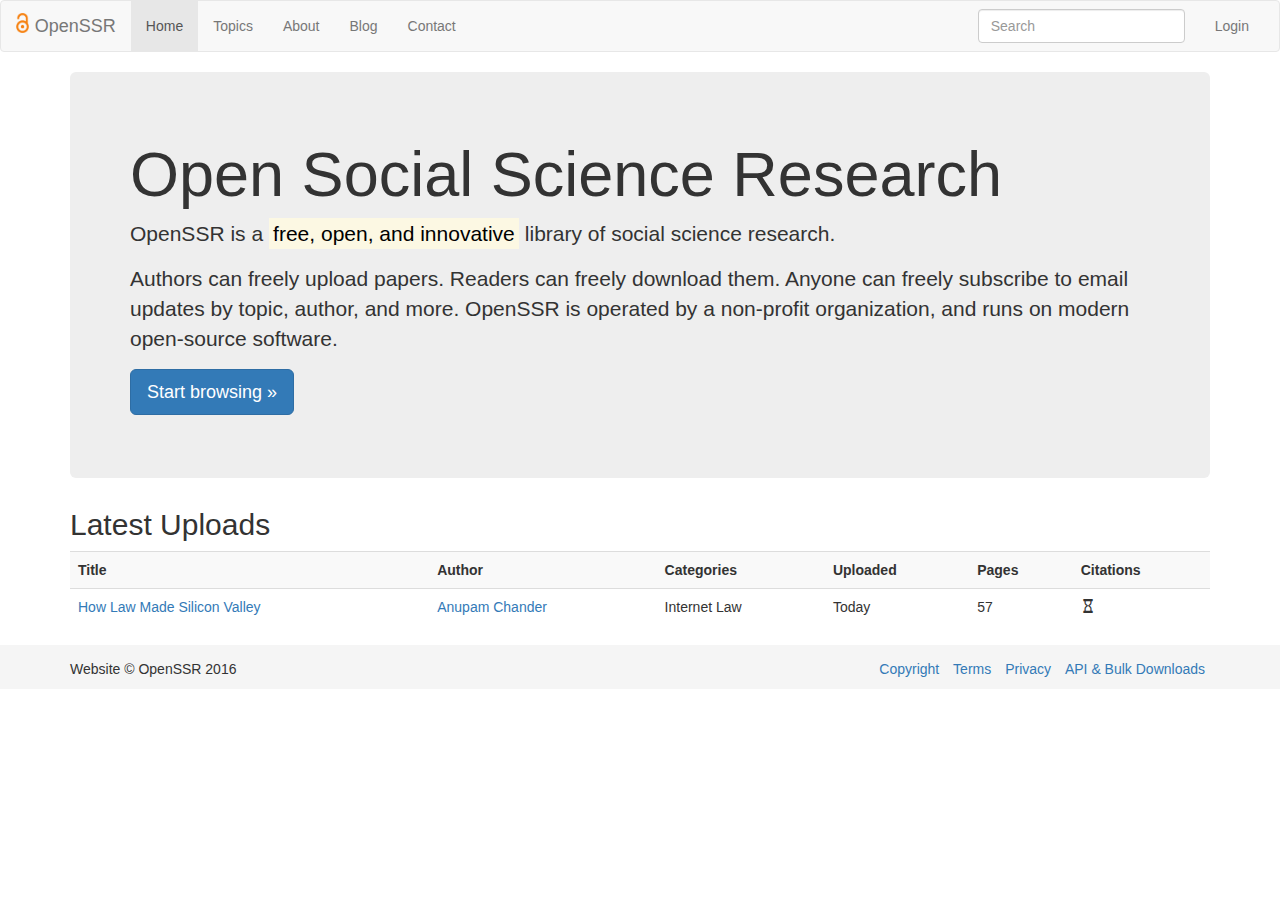
<file: index.html>
<!DOCTYPE html>
<html lang="en">
  <head>
    <meta charset="utf-8">
    <meta http-equiv="X-UA-Compatible" content="IE=edge">
    <meta name="viewport" content="width=device-width, initial-scale=1">
    <!-- The above 3 meta tags *must* come first in the head; any other head content must come *after* these tags -->
    <title>OpenSSR</title>

    <!-- Bootstrap -->
    <link href="css/bootstrap.min.css" rel="stylesheet">

    <!-- Custom CSS -->
    <link href="css/extra.css" rel="stylesheet">

    <!-- HTML5 shim and Respond.js for IE8 support of HTML5 elements and media queries -->
    <!-- WARNING: Respond.js doesn't work if you view the page via file:// -->
    <!--[if lt IE 9]>
      <script src="https://oss.maxcdn.com/html5shiv/3.7.2/html5shiv.min.js"></script>
      <script src="https://oss.maxcdn.com/respond/1.4.2/respond.min.js"></script>
    <![endif]-->
  </head>
  <body>

    <!-- Static navbar -->
    <nav class="navbar navbar-default">
      <div class="container-fluid">
        <div class="navbar-header">
          <button type="button" class="navbar-toggle collapsed" data-toggle="collapse" data-target="#navbar" aria-expanded="false" aria-controls="navbar">
            <span class="sr-only">Toggle navigation</span>
            <span class="icon-bar"></span>
            <span class="icon-bar"></span>
            <span class="icon-bar"></span>
          </button>
          <a class="brand-logo pull-left" rel="home" href="index.html"><img src="img/500px-Open_Access_logo_PLoS_transparent.svg.png" height="20px"/></a><a class="navbar-brand" rel="home" href="index.html">OpenSSR</a>
        </div>
        <div id="navbar" class="navbar-collapse collapse">
          <ul class="nav navbar-nav">
            <li class="active"><a href="#">Home</a></li>
            <li><a href="#">Topics</a></li>
            <li><a href="about.html">About</a></li>
            <li><a href="#">Blog</a></li>
            <li><a href="#">Contact</a></li>
          </ul>
          <ul class="nav navbar-nav navbar-right">
            <li>
              <form class="navbar-form navbar-left" role="search">
                <div class="form-group">
                  <input type="text" class="form-control" placeholder="Search">
                </div>
              </form>
            </li>
            <li><a href="signin-template.html">Login</a></li>
          </ul>
        </div><!--/.nav-collapse -->
      </div><!--/.container-fluid -->
    </nav>

    <div class="container">

    <!-- Jumbotron for home page -->
    <div class="jumbotron">
      <h1>Open Social Science Research</h1>
      <p class="lead">OpenSSR is a <mark>free, open, and innovative</mark> library of social science research.</p>
      <p>Authors can freely upload papers. Readers can freely download them. Anyone can freely subscribe to email updates by topic, author, and more. OpenSSR is operated by a non-profit organization, and runs on modern open-source software.</p>
      <p>
        <a class="btn btn-lg btn-primary" href="../../components/#navbar" role="button">Start browsing &raquo;</a>
      </p>
    </div>

    <!-- Latest uploads -->
    <h2>Latest Uploads</h2>
    <div id="latest">
      <table class="table table-striped">
        <tr>
          <th>Title</th>
          <th>Author</th>
          <th>Categories</th>
          <th>Uploaded</th>
          <th>Pages</th>
          <th>Citations</th>
        </tr>
        <tr>
          <td><a href="paper.html">How Law Made Silicon Valley</td></td>
          <td><a href="author.html">Anupam Chander</a></td>
          <td>Internet Law</td>
          <td>Today</td>
          <td>57</td>
          <td><span class="glyphicon glyphicon-hourglass"></span></td>
        </tr>
      </table>
    </div>

    </div>

    <!-- Page footer -->
    <footer class="footer">
      <div class="container">
        <p class="pull-left">Website &copy; OpenSSR 2016</p>
        <div class="pull-right">
          <ul class="list-inline">
            <li><a href="#">Copyright</a></li>
            <li><a href="#">Terms</a></li>
            <li><a href="#">Privacy</a></li>
            <li><a href="data.html">API &amp; Bulk Downloads</a></li>
          </ul>
        </div>
      </div>
    </footer>

    <!-- jQuery (necessary for Bootstrap's JavaScript plugins) -->
    <script src="https://ajax.googleapis.com/ajax/libs/jquery/1.11.3/jquery.min.js"></script>
    <!-- Include all compiled plugins (below), or include individual files as needed -->
    <script src="js/bootstrap.min.js"></script>
  </body>
</html>
</file>
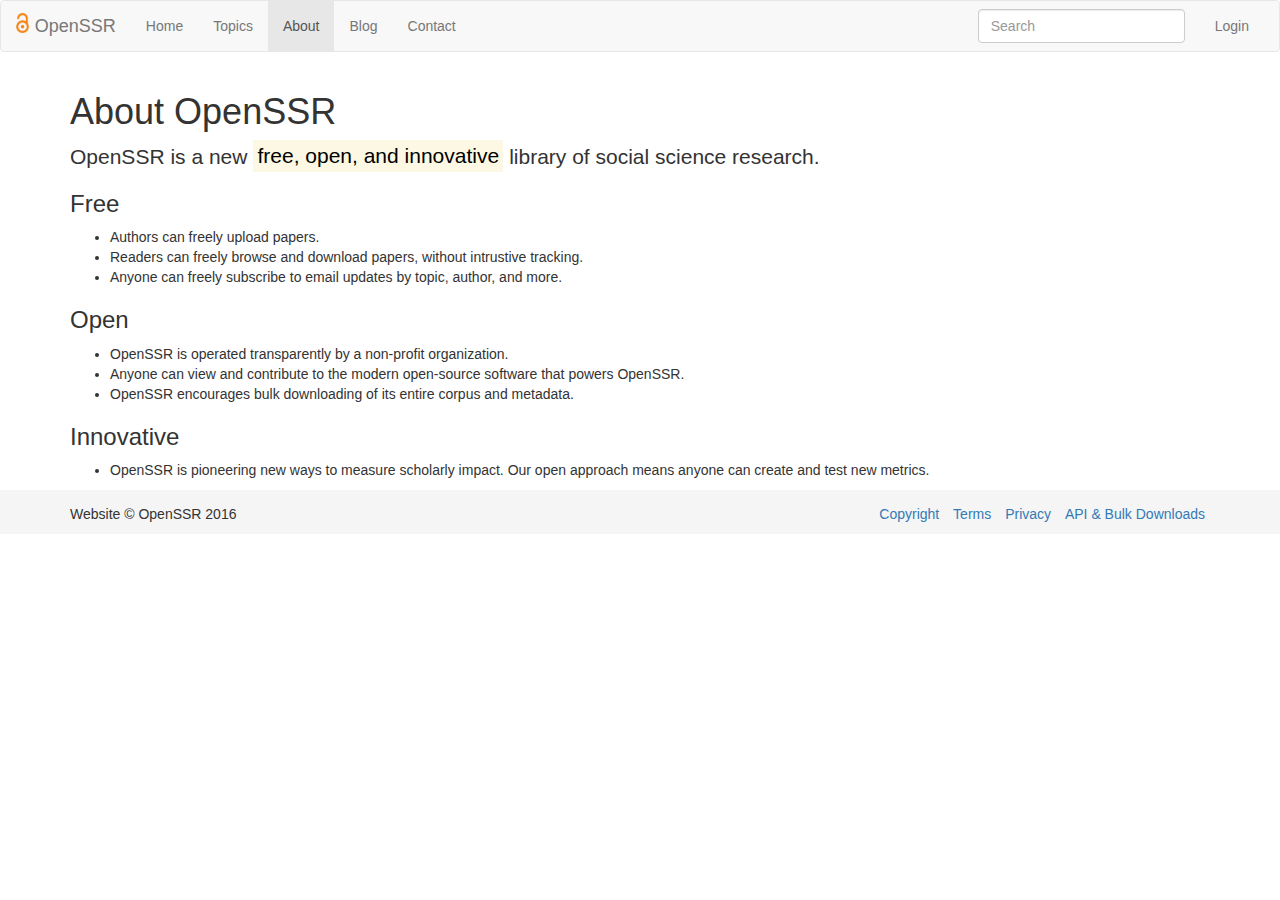
<file: about.html>
<!DOCTYPE html>
<html lang="en">
  <head>
    <meta charset="utf-8">
    <meta http-equiv="X-UA-Compatible" content="IE=edge">
    <meta name="viewport" content="width=device-width, initial-scale=1">
    <!-- The above 3 meta tags *must* come first in the head; any other head content must come *after* these tags -->
    <title>About - OpenSSR</title>

    <!-- Bootstrap -->
    <link href="css/bootstrap.min.css" rel="stylesheet">

    <!-- Custom CSS -->
    <link href="css/extra.css" rel="stylesheet">

    <!-- HTML5 shim and Respond.js for IE8 support of HTML5 elements and media queries -->
    <!-- WARNING: Respond.js doesn't work if you view the page via file:// -->
    <!--[if lt IE 9]>
      <script src="https://oss.maxcdn.com/html5shiv/3.7.2/html5shiv.min.js"></script>
      <script src="https://oss.maxcdn.com/respond/1.4.2/respond.min.js"></script>
    <![endif]-->
    <script src='https://www.google.com/recaptcha/api.js'></script>
  </head>
  <body>

    <!-- Static navbar -->
    <nav class="navbar navbar-default">
      <div class="container-fluid">
        <div class="navbar-header">
          <button type="button" class="navbar-toggle collapsed" data-toggle="collapse" data-target="#navbar" aria-expanded="false" aria-controls="navbar">
            <span class="sr-only">Toggle navigation</span>
            <span class="icon-bar"></span>
            <span class="icon-bar"></span>
            <span class="icon-bar"></span>
          </button>
          <a class="brand-logo pull-left" rel="home" href="index.html"><img src="img/500px-Open_Access_logo_PLoS_transparent.svg.png" height="20px"/></a><a class="navbar-brand" rel="home" href="index.html">OpenSSR</a>
        </div>
        <div id="navbar" class="navbar-collapse collapse">
          <ul class="nav navbar-nav">
            <li><a href="index.html">Home</a></li>
            <li><a href="#">Topics</a></li>
            <li class="active"><a href="about.html">About</a></li>
            <li><a href="#">Blog</a></li>
            <li><a href="#">Contact</a></li>
          </ul>
          <ul class="nav navbar-nav navbar-right">
            <li>
              <form class="navbar-form navbar-left" role="search">
                <div class="form-group">
                  <input type="text" class="form-control" placeholder="Search">
                </div>
              </form>
            </li>
            <li><a href="signin-template.html">Login</a></li>
          </ul>
        </div><!--/.nav-collapse -->
      </div><!--/.container-fluid -->
    </nav>

    <div class="container">

      <h1>About OpenSSR</h1>
      <p class="lead">OpenSSR is a new <mark>free, open, and innovative</mark> library of social science research.</p>

      <h3>Free</h3>
      <ul>
        <li>Authors can freely upload papers.</li>
        <li>Readers can freely browse and download papers, without intrustive tracking.</li>
        <li>Anyone can freely subscribe to email updates by topic, author, and more.</li>
      </ul>

      <h3>Open</h3>
      <ul>
        <li>OpenSSR is operated transparently by a non-profit organization.</li>
        <li>Anyone can view and contribute to the modern open-source software that powers OpenSSR.</li>
        <li>OpenSSR encourages bulk downloading of its entire corpus and metadata.</li>
      </ul>

      <h3>Innovative</h3>
      <ul>
        <li>OpenSSR is pioneering new ways to measure scholarly impact. Our
          open approach means anyone can create and test new metrics.</li>
      </ul>

    </div>

    <!-- Page footer -->
    <footer class="footer">
      <div class="container">
        <p class="pull-left">Website &copy; OpenSSR 2016</p>
        <div class="pull-right">
          <ul class="list-inline">
            <li><a href="#">Copyright</a></li>
            <li><a href="#">Terms</a></li>
            <li><a href="#">Privacy</a></li>
            <li><a href="#">API &amp; Bulk Downloads</a></li>
          </ul>
        </div>
      </div>
    </footer>

    <!-- jQuery (necessary for Bootstrap's JavaScript plugins) -->
    <script src="https://ajax.googleapis.com/ajax/libs/jquery/1.11.3/jquery.min.js"></script>
    <!-- Include all compiled plugins (below), or include individual files as needed -->
    <script src="js/bootstrap.min.js"></script>
    <!-- Initialize popovers (https://getbootstrap.com/javascript/#popovers) -->
    <script>
      $(function () {
        $('[data-toggle="popover"]').popover()
      })
    </script>
  </body>
</html>
</file>
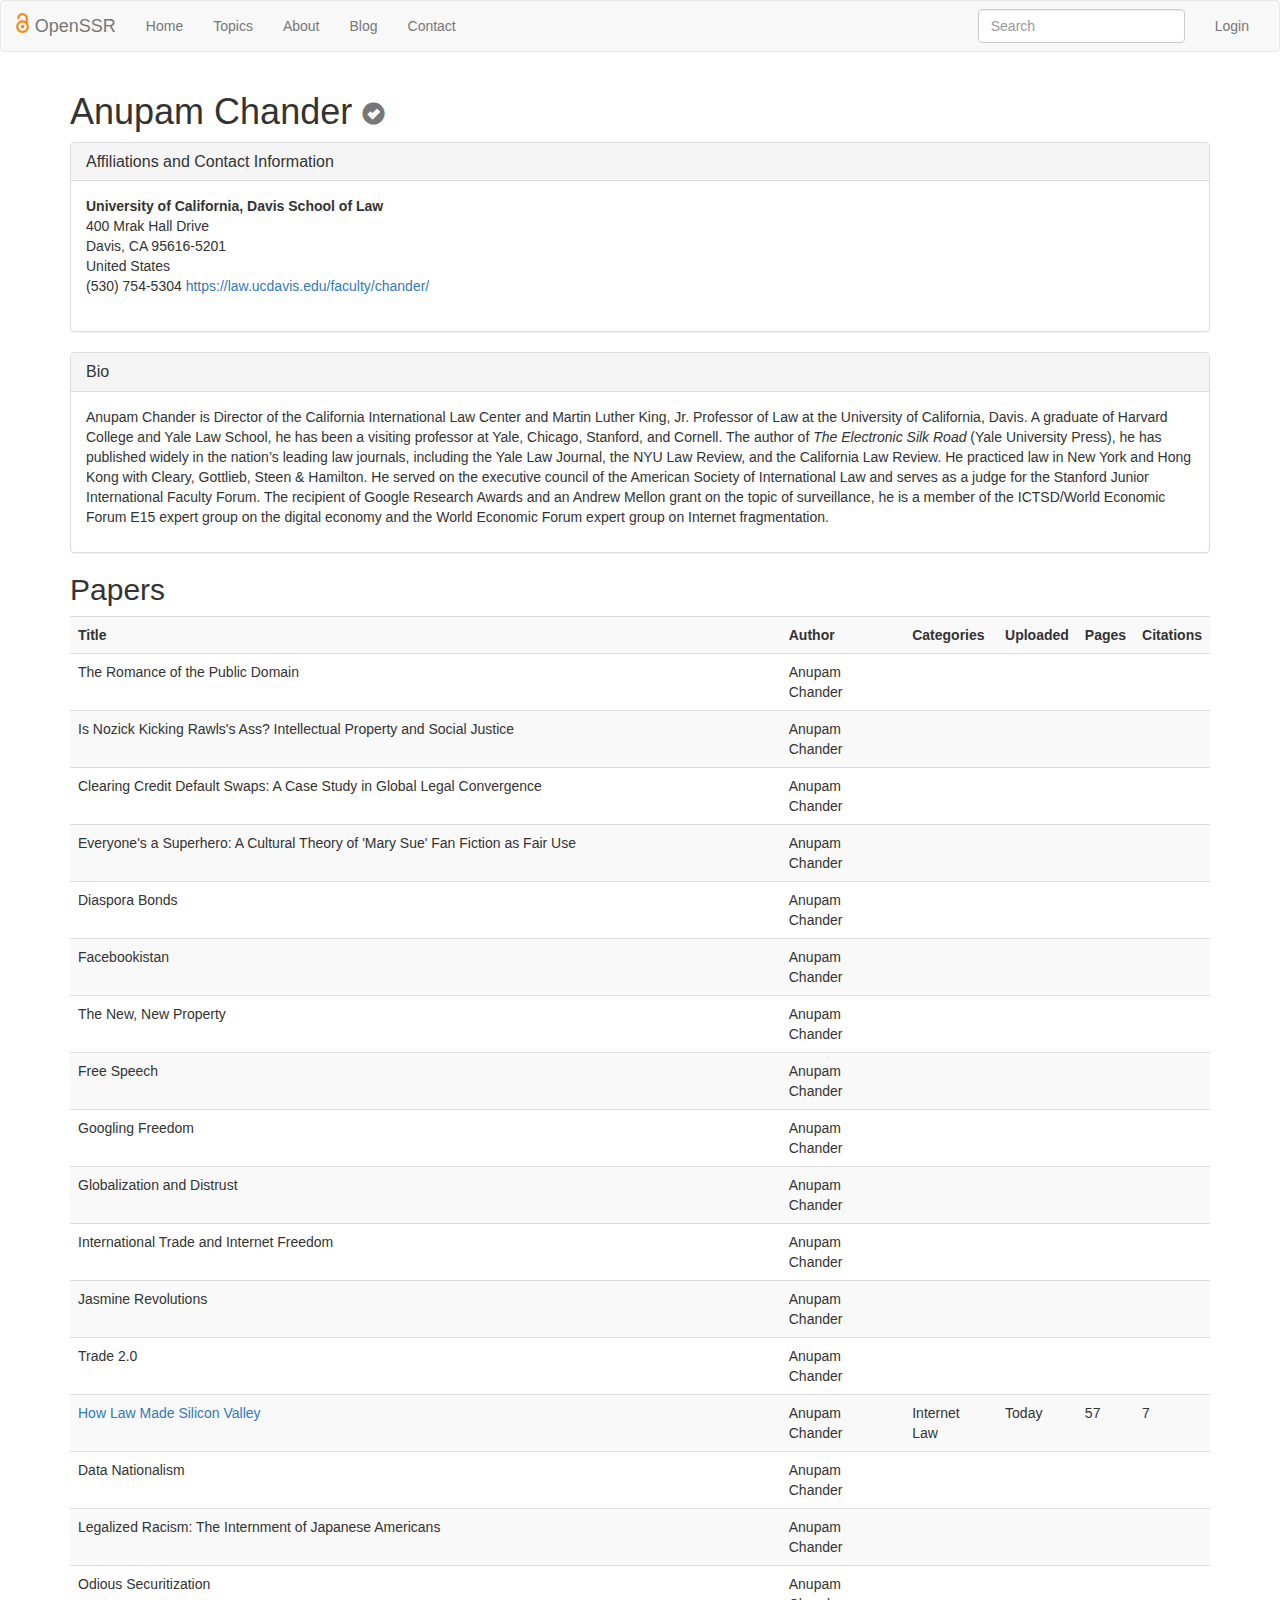
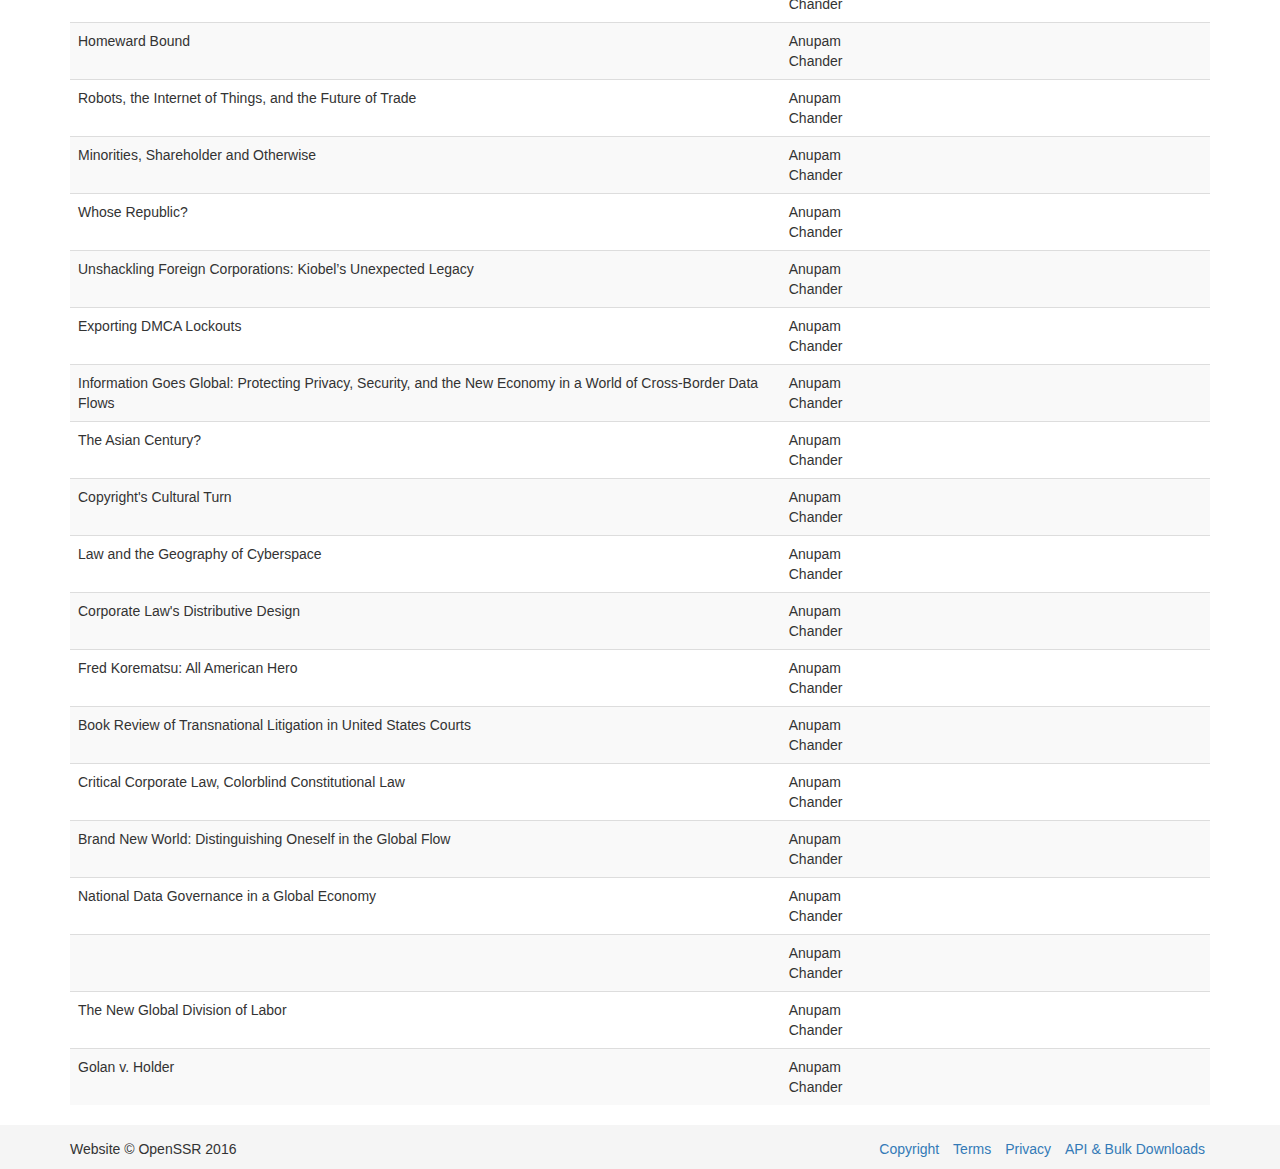
<file: author.html>
<!DOCTYPE html>
<html lang="en">
  <head>
    <meta charset="utf-8">
    <meta http-equiv="X-UA-Compatible" content="IE=edge">
    <meta name="viewport" content="width=device-width, initial-scale=1">
    <!-- The above 3 meta tags *must* come first in the head; any other head content must come *after* these tags -->
    <title>Anupam Chander - OpenSSR</title>

    <!-- Bootstrap -->
    <link href="css/bootstrap.min.css" rel="stylesheet">

    <!-- Custom CSS -->
    <link href="css/extra.css" rel="stylesheet">

    <!-- HTML5 shim and Respond.js for IE8 support of HTML5 elements and media queries -->
    <!-- WARNING: Respond.js doesn't work if you view the page via file:// -->
    <!--[if lt IE 9]>
      <script src="https://oss.maxcdn.com/html5shiv/3.7.2/html5shiv.min.js"></script>
      <script src="https://oss.maxcdn.com/respond/1.4.2/respond.min.js"></script>
    <![endif]-->
  </head>
  <body>

    <!-- Static navbar -->
    <nav class="navbar navbar-default">
      <div class="container-fluid">
        <div class="navbar-header">
          <button type="button" class="navbar-toggle collapsed" data-toggle="collapse" data-target="#navbar" aria-expanded="false" aria-controls="navbar">
            <span class="sr-only">Toggle navigation</span>
            <span class="icon-bar"></span>
            <span class="icon-bar"></span>
            <span class="icon-bar"></span>
          </button>
          <a class="brand-logo pull-left" rel="home" href="index.html"><img src="img/500px-Open_Access_logo_PLoS_transparent.svg.png" height="20px"/></a><a class="navbar-brand" rel="home" href="index.html">OpenSSR</a>
        </div>
        <div id="navbar" class="navbar-collapse collapse">
          <ul class="nav navbar-nav">
            <li><a href="index.html">Home</a></li>
            <li><a href="#">Topics</a></li>
            <li><a href="about.html">About</a></li>
            <li><a href="#">Blog</a></li>
            <li><a href="#">Contact</a></li>
          </ul>
          <ul class="nav navbar-nav navbar-right">
            <li>
              <form class="navbar-form navbar-left" role="search">
                <div class="form-group">
                  <input type="text" class="form-control" placeholder="Search">
                </div>
              </form>
            </li>
            <li><a href="signin-template.html">Login</a></li>
          </ul>
        </div><!--/.nav-collapse -->
      </div><!--/.container-fluid -->
    </nav>

    <div class="container">

    <h1>Anupam Chander <small><span class="glyphicon glyphicon-ok-sign" title="Verified"></span></small></h1>

    <div class="panel panel-default">
      <div class="panel-heading">
        <h3 class="panel-title">Affiliations and Contact Information</h3>
      </div>
      <div class="panel-body">
        <address>
          <strong>University of California, Davis School of Law</strong></br>
          400 Mrak Hall Drive</br>
          Davis, CA 95616-5201</br>
          United States</br>
          (530) 754-5304
          <a href="https://law.ucdavis.edu/faculty/chander/">https://law.ucdavis.edu/faculty/chander/</a>
        </address>
      </div>
    </div>

    <div class="panel panel-default">
      <div class="panel-heading">
        <h3 class="panel-title">Bio</h3>
      </div>
      <div class="panel-body">
        <p>Anupam Chander is Director of the California International Law Center and Martin Luther King, Jr. Professor of Law at the University of California, Davis. A graduate of Harvard College and Yale Law School, he has been a visiting professor at Yale, Chicago, Stanford, and Cornell. The author of <em>The Electronic Silk Road</em> (Yale University Press), he has published widely in the nation’s leading law journals, including the Yale Law Journal, the NYU Law Review, and the California Law Review. He practiced law in New York and Hong Kong with Cleary, Gottlieb, Steen & Hamilton. He served on the executive council of the American Society of International Law and serves as a judge for the Stanford Junior International Faculty Forum. The recipient of Google Research Awards and an Andrew Mellon grant on the topic of surveillance, he is a member of the ICTSD/World Economic Forum E15 expert group on the digital economy and the World Economic Forum expert group on Internet fragmentation.</p>
      </div>
    </div>

    <!-- Papers -->
    <h2>Papers</h2>
    <div id="latest">
      <table class="table table-striped">
        <tr>
          <th>Title</th>
          <th>Author</th>
          <th>Categories</th>
          <th>Uploaded</th>
          <th>Pages</th>
          <th>Citations</th>
        </tr>

        <!--
        <tr>
          <td>How Law Made Silicon Valley</td>
          <td>Anupam Chander</td>
          <td>Internet Law</td>
          <td>Today</td>
          <td>57</td>
          <td>7</td>
        </tr>
        -->

        <tr>
          <td>The Romance of the Public Domain</td>
          <td>Anupam Chander</td>
          <td></td>
          <td></td>
          <td></td>
          <td></td>
        </tr>
        <tr>
          <td>Is Nozick Kicking Rawls&#39;s Ass? Intellectual Property and Social Justice</td>
          <td>Anupam Chander</td>
          <td></td>
          <td></td>
          <td></td>
          <td></td>
        </tr>
        <tr>
          <td>Clearing Credit Default Swaps: A Case Study in Global Legal Convergence</td>
          <td>Anupam Chander</td>
          <td></td>
          <td></td>
          <td></td>
          <td></td>
        </tr>
        <tr>
          <td>Everyone&#39;s a Superhero: A Cultural Theory of &#39;Mary Sue&#39; Fan Fiction as Fair Use</td>
          <td>Anupam Chander</td>
          <td></td>
          <td></td>
          <td></td>
          <td></td>
        </tr>
        <tr>
          <td>Diaspora Bonds</td>
          <td>Anupam Chander</td>
          <td></td>
          <td></td>
          <td></td>
          <td></td>
        </tr>
        <tr>
          <td>Facebookistan</td>
          <td>Anupam Chander</td>
          <td></td>
          <td></td>
          <td></td>
          <td></td>
        </tr>
        <tr>
          <td>The New, New Property</td>
          <td>Anupam Chander</td>
          <td></td>
          <td></td>
          <td></td>
          <td></td>
        </tr>
        <tr>
          <td>Free Speech</td>
          <td>Anupam Chander</td>
          <td></td>
          <td></td>
          <td></td>
          <td></td>
        </tr>
        <tr>
          <td>Googling Freedom</td>
          <td>Anupam Chander</td>
          <td></td>
          <td></td>
          <td></td>
          <td></td>
        </tr>
        <tr>
          <td>Globalization and Distrust</td>
          <td>Anupam Chander</td>
          <td></td>
          <td></td>
          <td></td>
          <td></td>
        </tr>
        <tr>
          <td>International Trade and Internet Freedom</td>
          <td>Anupam Chander</td>
          <td></td>
          <td></td>
          <td></td>
          <td></td>
        </tr>
        <tr>
          <td>Jasmine Revolutions</td>
          <td>Anupam Chander</td>
          <td></td>
          <td></td>
          <td></td>
          <td></td>
        </tr>
        <tr>
          <td>Trade 2.0</td>
          <td>Anupam Chander</td>
          <td></td>
          <td></td>
          <td></td>
          <td></td>
        </tr>
        <tr>
          <td><a href="paper.html">How Law Made Silicon Valley</a></td>
          <td>Anupam Chander</td>
          <td>Internet Law</td>
          <td>Today</td>
          <td>57</td>
          <td>7</td>
        </tr>
        <tr>
          <td>Data Nationalism</td>
          <td>Anupam Chander</td>
          <td></td>
          <td></td>
          <td></td>
          <td></td>
        </tr>
        <tr>
          <td>Legalized Racism: The Internment of Japanese Americans</td>
          <td>Anupam Chander</td>
          <td></td>
          <td></td>
          <td></td>
          <td></td>
        </tr>
        <tr>
          <td>Odious Securitization</td>
          <td>Anupam Chander</td>
          <td></td>
          <td></td>
          <td></td>
          <td></td>
        </tr>
        <tr>
          <td>Homeward Bound</td>
          <td>Anupam Chander</td>
          <td></td>
          <td></td>
          <td></td>
          <td></td>
        </tr>
        <tr>
          <td>Robots, the Internet of Things, and the Future of Trade</td>
          <td>Anupam Chander</td>
          <td></td>
          <td></td>
          <td></td>
          <td></td>
        </tr>
        <tr>
          <td>Minorities, Shareholder and Otherwise</td>
          <td>Anupam Chander</td>
          <td></td>
          <td></td>
          <td></td>
          <td></td>
        </tr>
        <tr>
          <td>Whose Republic?</td>
          <td>Anupam Chander</td>
          <td></td>
          <td></td>
          <td></td>
          <td></td>
        </tr>
        <tr>
          <td>Unshackling Foreign Corporations:  Kiobel’s Unexpected Legacy</td>
          <td>Anupam Chander</td>
          <td></td>
          <td></td>
          <td></td>
          <td></td>
        </tr>
        <tr>
          <td>Exporting DMCA Lockouts</td>
          <td>Anupam Chander</td>
          <td></td>
          <td></td>
          <td></td>
          <td></td>
        </tr>
        <tr>
          <td>Information Goes Global: Protecting Privacy, Security, and the New Economy in a World of Cross-Border Data Flows</td>
          <td>Anupam Chander</td>
          <td></td>
          <td></td>
          <td></td>
          <td></td>
        </tr>
        <tr>
          <td>The Asian Century?</td>
          <td>Anupam Chander</td>
          <td></td>
          <td></td>
          <td></td>
          <td></td>
        </tr>
        <tr>
          <td>Copyright&#39;s Cultural Turn</td>
          <td>Anupam Chander</td>
          <td></td>
          <td></td>
          <td></td>
          <td></td>
        </tr>
        <tr>
          <td>Law and the Geography of Cyberspace</td>
          <td>Anupam Chander</td>
          <td></td>
          <td></td>
          <td></td>
          <td></td>
        </tr>
        <tr>
          <td>Corporate Law&#39;s Distributive Design</td>
          <td>Anupam Chander</td>
          <td></td>
          <td></td>
          <td></td>
          <td></td>
        </tr>
        <tr>
          <td>Fred Korematsu: All American Hero</td>
          <td>Anupam Chander</td>
          <td></td>
          <td></td>
          <td></td>
          <td></td>
        </tr>
        <tr>
          <td>Book Review of Transnational Litigation in United States Courts</td>
          <td>Anupam Chander</td>
          <td></td>
          <td></td>
          <td></td>
          <td></td>
        </tr>
        <tr>
          <td>Critical Corporate Law, Colorblind Constitutional Law</td>
          <td>Anupam Chander</td>
          <td></td>
          <td></td>
          <td></td>
          <td></td>
        </tr>
        <tr>
          <td>Brand New World: Distinguishing Oneself in the Global Flow</td>
          <td>Anupam Chander</td>
          <td></td>
          <td></td>
          <td></td>
          <td></td>
        </tr>
        <tr>
          <td>National Data Governance in a Global Economy</td>
          <td>Anupam Chander</td>
          <td></td>
          <td></td>
          <td></td>
          <td></td>
        </tr>
        <tr>
          <td></td>
          <td>Anupam Chander</td>
          <td></td>
          <td></td>
          <td></td>
          <td></td>
        </tr>
        <tr>
          <td>The New Global Division of Labor</td>
          <td>Anupam Chander</td>
          <td></td>
          <td></td>
          <td></td>
          <td></td>
        </tr>
        <tr>
          <td>Golan v. Holder</td>
          <td>Anupam Chander</td>
          <td></td>
          <td></td>
          <td></td>
          <td></td>
        </tr>

      </table>
    </div>

    </div>

    <!-- Page footer -->
    <footer class="footer">
      <div class="container">
        <p class="pull-left">Website &copy; OpenSSR 2016</p>
        <div class="pull-right">
          <ul class="list-inline">
            <li><a href="#">Copyright</a></li>
            <li><a href="#">Terms</a></li>
            <li><a href="#">Privacy</a></li>
            <li><a href="#">API &amp; Bulk Downloads</a></li>
          </ul>
        </div>
      </div>
    </footer>

    <!-- jQuery (necessary for Bootstrap's JavaScript plugins) -->
    <script src="https://ajax.googleapis.com/ajax/libs/jquery/1.11.3/jquery.min.js"></script>
    <!-- Include all compiled plugins (below), or include individual files as needed -->
    <script src="js/bootstrap.min.js"></script>
  </body>
</html>
</file>
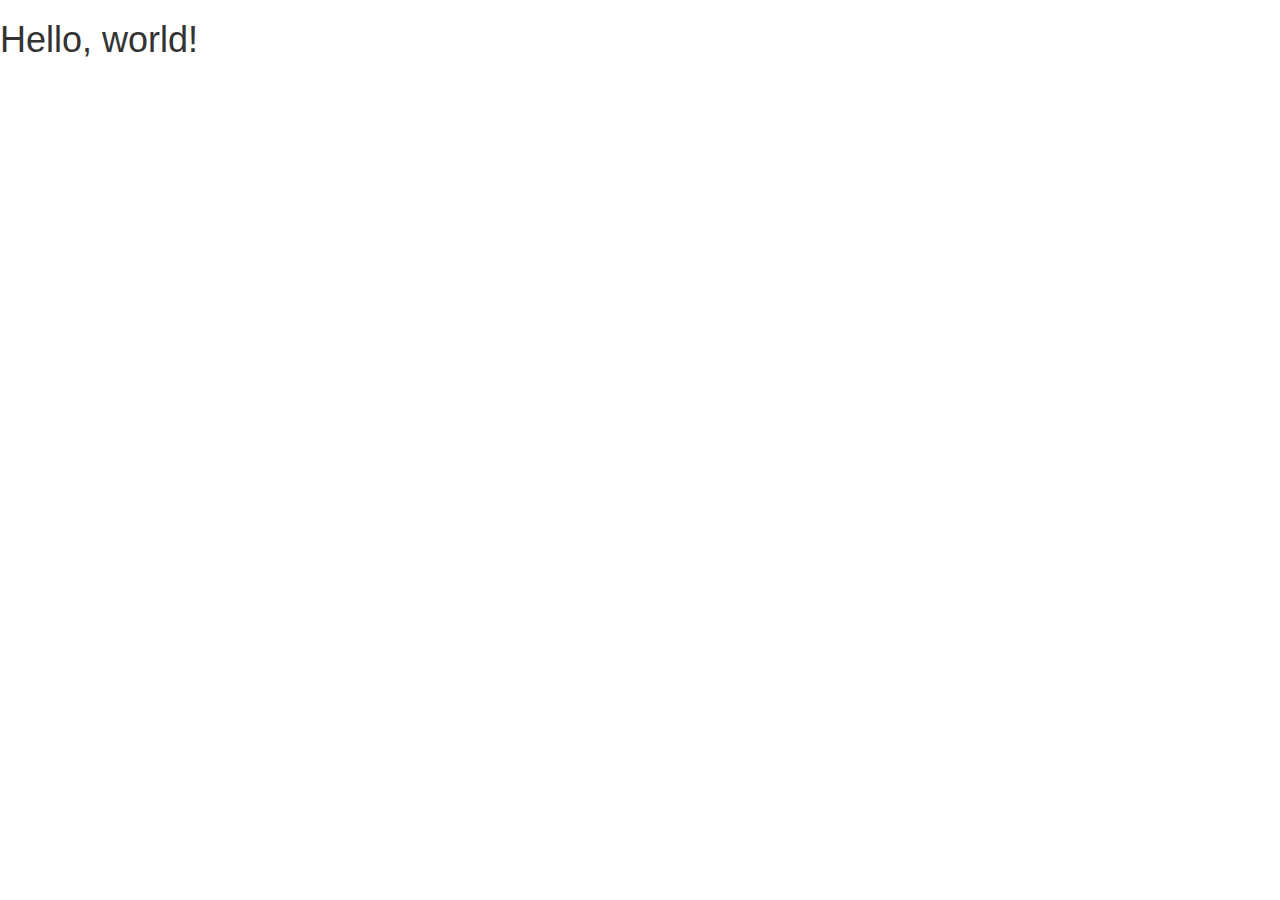
<file: bootstrap-template.html>
<!DOCTYPE html>
<html lang="en">
  <head>
    <meta charset="utf-8">
    <meta http-equiv="X-UA-Compatible" content="IE=edge">
    <meta name="viewport" content="width=device-width, initial-scale=1">
    <!-- The above 3 meta tags *must* come first in the head; any other head content must come *after* these tags -->
    <title>Bootstrap 101 Template</title>

    <!-- Bootstrap -->
    <link href="css/bootstrap.min.css" rel="stylesheet">

    <!-- HTML5 shim and Respond.js for IE8 support of HTML5 elements and media queries -->
    <!-- WARNING: Respond.js doesn't work if you view the page via file:// -->
    <!--[if lt IE 9]>
      <script src="https://oss.maxcdn.com/html5shiv/3.7.2/html5shiv.min.js"></script>
      <script src="https://oss.maxcdn.com/respond/1.4.2/respond.min.js"></script>
    <![endif]-->
  </head>
  <body>
    <h1>Hello, world!</h1>

    <!-- jQuery (necessary for Bootstrap's JavaScript plugins) -->
    <script src="https://ajax.googleapis.com/ajax/libs/jquery/1.11.3/jquery.min.js"></script>
    <!-- Include all compiled plugins (below), or include individual files as needed -->
    <script src="js/bootstrap.min.js"></script>
  </body>
</html>
</file>
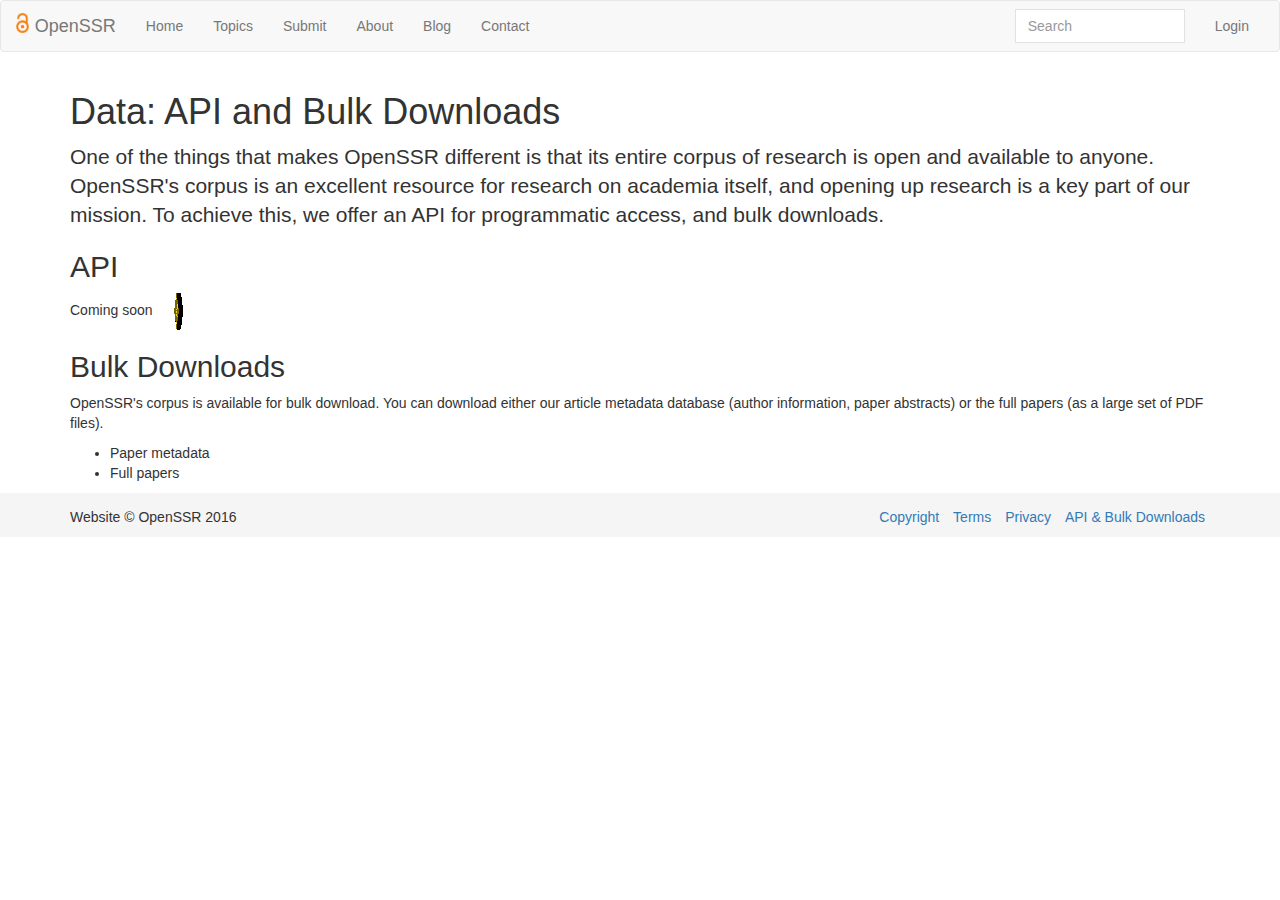
<file: data.html>
<!DOCTYPE html>
<html lang="en">
  <head>
    <meta charset="utf-8">
    <meta http-equiv="X-UA-Compatible" content="IE=edge">
    <meta name="viewport" content="width=device-width, initial-scale=1">
    <!-- The above 3 meta tags *must* come first in the head; any other head content must come *after* these tags -->
    <title>Data - OpenSSR</title>

    <!-- Bootstrap -->
    <link href="css/bootstrap.min.css" rel="stylesheet">

    <!-- Custom CSS -->
    <link href="css/extra.css" rel="stylesheet">

    <!-- HTML5 shim and Respond.js for IE8 support of HTML5 elements and media queries -->
    <!-- WARNING: Respond.js doesn't work if you view the page via file:// -->
    <!--[if lt IE 9]>
      <script src="https://oss.maxcdn.com/html5shiv/3.7.2/html5shiv.min.js"></script>
      <script src="https://oss.maxcdn.com/respond/1.4.2/respond.min.js"></script>
    <![endif]-->
    <!-- Tipue Search -->
    <link href="tipuesearch/tipuesearch.css" rel="stylesheet">  </head>
  </head>
  <body>

    <!-- Static navbar -->
    <nav class="navbar navbar-default">
      <div class="container-fluid">
        <div class="navbar-header">
          <button type="button" class="navbar-toggle collapsed" data-toggle="collapse" data-target="#navbar" aria-expanded="false" aria-controls="navbar">
            <span class="sr-only">Toggle navigation</span>
            <span class="icon-bar"></span>
            <span class="icon-bar"></span>
            <span class="icon-bar"></span>
          </button>
          <a class="brand-logo pull-left" rel="home" href="index.html"><img src="img/500px-Open_Access_logo_PLoS_transparent.svg.png" height="20px"/></a><a class="navbar-brand" rel="home" href="index.html">OpenSSR</a>
        </div>
        <div id="navbar" class="navbar-collapse collapse">
          <ul class="nav navbar-nav">
            <li><a href="index.html">Home</a></li>
            <li><a href="#">Topics</a></li>
            <li><a href="#">Submit</a></li>
            <li><a href="about.html">About</a></li>
            <li><a href="#">Blog</a></li>
            <li><a href="#">Contact</a></li>
          </ul>
          <ul class="nav navbar-nav navbar-right">
            <li>
              <form class="navbar-form navbar-left" role="search" action="search-results.html">
                <div class="form-group">
                  <input type="text" class="form-control" name="q" id="tipue_search_input" autocomplete="off" placeholder="Search" required>
                </div>
              </form>
            </li>
            <li><a href="signin-template.html">Login</a></li>
          </ul>
        </div><!--/.nav-collapse -->
      </div><!--/.container-fluid -->
    </nav>

    <div class="container"> <!-- Begin content container -->

    <h1>Data: API and Bulk Downloads</h1>

      <p class="lead">One of the things that makes OpenSSR different is that its entire corpus
        of research is open and available to anyone. OpenSSR's corpus is an
        excellent resource for research on academia itself, and opening up
        research is a key part of our mission. To achieve this, we offer an API
        for programmatic access, and bulk downloads.</p>

    <h2>API</h2>

      <p>Coming soon <a href="http://www.textfiles.com/underconstruction/"><img src="img/CaCapitolHill1114Under_Construction.gif" alt="Under construction"/></a></p>

    <h2>Bulk Downloads</h2>

      <p>OpenSSR's corpus is available for bulk download. You can download
      either our article metadata database (author information, paper abstracts)
      or the full papers (as a large set of PDF files).</p>

      <ul>
        <li>Paper metadata</li>
        <li>Full papers</li>
      </ul>

    </div> <!-- End content container -->

    <!-- Page footer -->
    <footer class="footer">
      <div class="container">
        <p class="pull-left">Website &copy; OpenSSR 2016</p>
        <div class="pull-right">
          <ul class="list-inline">
            <li><a href="#">Copyright</a></li>
            <li><a href="#">Terms</a></li>
            <li><a href="#">Privacy</a></li>
            <li><a href="data.html">API &amp; Bulk Downloads</a></li>
          </ul>
        </div>
      </div>
    </footer>

    <!-- jQuery (necessary for Bootstrap's JavaScript plugins) -->
    <script src="https://ajax.googleapis.com/ajax/libs/jquery/1.11.3/jquery.min.js"></script>
    <!-- Include all compiled plugins (below), or include individual files as needed -->
    <script src="js/bootstrap.min.js"></script>
  </body>
</html>
</file>
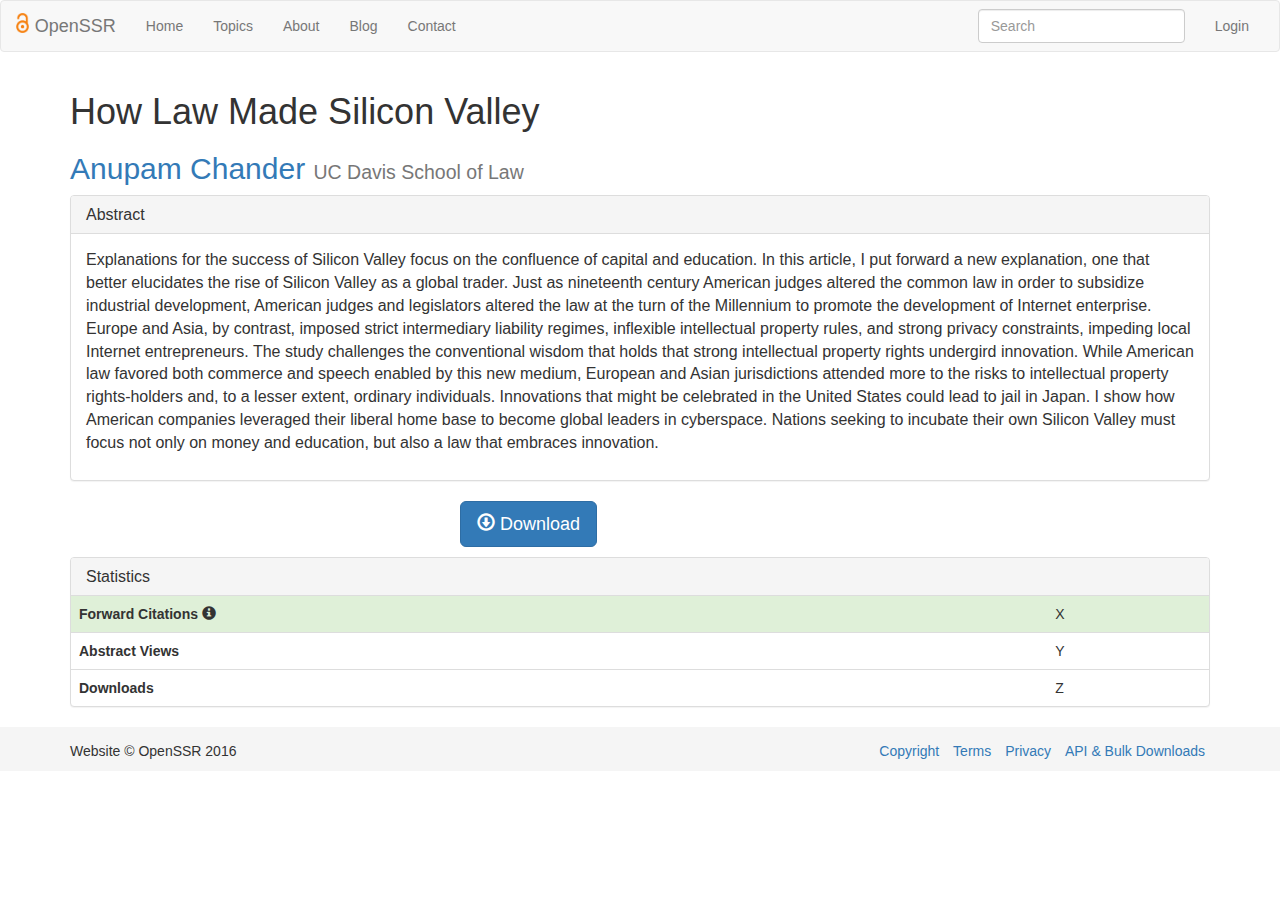
<file: paper.html>
<!DOCTYPE html>
<html lang="en">
  <head>
    <meta charset="utf-8">
    <meta http-equiv="X-UA-Compatible" content="IE=edge">
    <meta name="viewport" content="width=device-width, initial-scale=1">
    <!-- The above 3 meta tags *must* come first in the head; any other head content must come *after* these tags -->
    <title>How Law Made Silicon Valley - OpenSSR</title>

    <!-- Bootstrap -->
    <link href="css/bootstrap.min.css" rel="stylesheet">

    <!-- Custom CSS -->
    <link href="css/extra.css" rel="stylesheet">

    <!-- HTML5 shim and Respond.js for IE8 support of HTML5 elements and media queries -->
    <!-- WARNING: Respond.js doesn't work if you view the page via file:// -->
    <!--[if lt IE 9]>
      <script src="https://oss.maxcdn.com/html5shiv/3.7.2/html5shiv.min.js"></script>
      <script src="https://oss.maxcdn.com/respond/1.4.2/respond.min.js"></script>
    <![endif]-->
    <script src='https://www.google.com/recaptcha/api.js'></script>
  </head>
  <body>

    <!-- Static navbar -->
    <nav class="navbar navbar-default">
      <div class="container-fluid">
        <div class="navbar-header">
          <button type="button" class="navbar-toggle collapsed" data-toggle="collapse" data-target="#navbar" aria-expanded="false" aria-controls="navbar">
            <span class="sr-only">Toggle navigation</span>
            <span class="icon-bar"></span>
            <span class="icon-bar"></span>
            <span class="icon-bar"></span>
          </button>
          <a class="brand-logo pull-left" rel="home" href="index.html"><img src="img/500px-Open_Access_logo_PLoS_transparent.svg.png" height="20px"/></a><a class="navbar-brand" rel="home" href="index.html">OpenSSR</a>
        </div>
        <div id="navbar" class="navbar-collapse collapse">
          <ul class="nav navbar-nav">
            <li><a href="index.html">Home</a></li>
            <li><a href="#">Topics</a></li>
            <li><a href="about.html">About</a></li>
            <li><a href="#">Blog</a></li>
            <li><a href="#">Contact</a></li>
          </ul>
          <ul class="nav navbar-nav navbar-right">
            <li>
              <form class="navbar-form navbar-left" role="search">
                <div class="form-group">
                  <input type="text" class="form-control" placeholder="Search">
                </div>
              </form>
            </li>
            <li><a href="signin-template.html">Login</a></li>
          </ul>
        </div><!--/.nav-collapse -->
      </div><!--/.container-fluid -->
    </nav>

    <div class="container">

    <h1>How Law Made Silicon Valley</h1>
    <h2><a href="author.html">Anupam Chander</a> <small>UC Davis School of Law</small></h2>

    <div class="panel panel-default">
      <div class="panel-heading">
        <h3 class="panel-title">Abstract</h3>
      </div>
      <div class="panel-body" id="abstract">
        <p>Explanations for the success of Silicon Valley focus on the confluence of capital and education. In this article, I put forward a new explanation, one that better elucidates the rise of Silicon Valley as a global trader. Just as nineteenth century American judges altered the common law in order to subsidize industrial development, American judges and legislators altered the law at the turn of the Millennium to promote the development of Internet enterprise. Europe and Asia, by contrast, imposed strict intermediary liability regimes, inflexible intellectual property rules, and strong privacy constraints, impeding local Internet entrepreneurs. The study challenges the conventional wisdom that holds that strong intellectual property rights undergird innovation. While American law favored both commerce and speech enabled by this new medium, European and Asian jurisdictions attended more to the risks to intellectual property rights-holders and, to a lesser extent, ordinary individuals. Innovations that might be celebrated in the United States could lead to jail in Japan. I show how American companies leveraged their liberal home base to become global leaders in cyberspace. Nations seeking to incubate their own Silicon Valley must focus not only on money and education, but also a law that embraces innovation.</p>
      </div>
    </div>

    <div class="row">
      <div class="col-md-4">
        <div class="g-recaptcha" data-sitekey="6LdkqiATAAAAAF7yT6ZdSgTnnVqiEibmOQeq2FXF"></div>
      </div>
      <div class="col-md-4">
        <button type="button" class="btn btn-primary btn-lg"><span class="glyphicon glyphicon-download"></span> Download</button>
      </div>
    </div>

    <p></p>

    <div class="panel panel-default">
      <div class="panel-heading">
        <h3 class="panel-title">Statistics</h3>
      </div>
      <!--
      <div class="panel-body">
        <p>Some stuff about statistics...</p>
      </div>
      -->
      <table class="table">
        <tr class="success">
          <th>Forward Citations <span class="glyphicon glyphicon-info-sign info-forward-citations" data-container="body" data-toggle="popover" data-placement="top" data-content="Some information about how forward citations are counted would be great here."></span></th>
          <td>X</td>
        </tr>
        <tr>
          <th>Abstract Views</th>
          <td>Y</td>
        </tr>
        <tr>
          <th>Downloads</th>
          <td>Z</td>
        </tr>
      </table>
    </div>

    </div>

    <!-- Page footer -->
    <footer class="footer">
      <div class="container">
        <p class="pull-left">Website &copy; OpenSSR 2016</p>
        <div class="pull-right">
          <ul class="list-inline">
            <li><a href="#">Copyright</a></li>
            <li><a href="#">Terms</a></li>
            <li><a href="#">Privacy</a></li>
            <li><a href="#">API &amp; Bulk Downloads</a></li>
          </ul>
        </div>
      </div>
    </footer>

    <!-- jQuery (necessary for Bootstrap's JavaScript plugins) -->
    <script src="https://ajax.googleapis.com/ajax/libs/jquery/1.11.3/jquery.min.js"></script>
    <!-- Include all compiled plugins (below), or include individual files as needed -->
    <script src="js/bootstrap.min.js"></script>
    <!-- Initialize popovers (https://getbootstrap.com/javascript/#popovers) -->
    <script>
      $(function () {
        $('[data-toggle="popover"]').popover()
      })
    </script>
  </body>
</html>
</file>
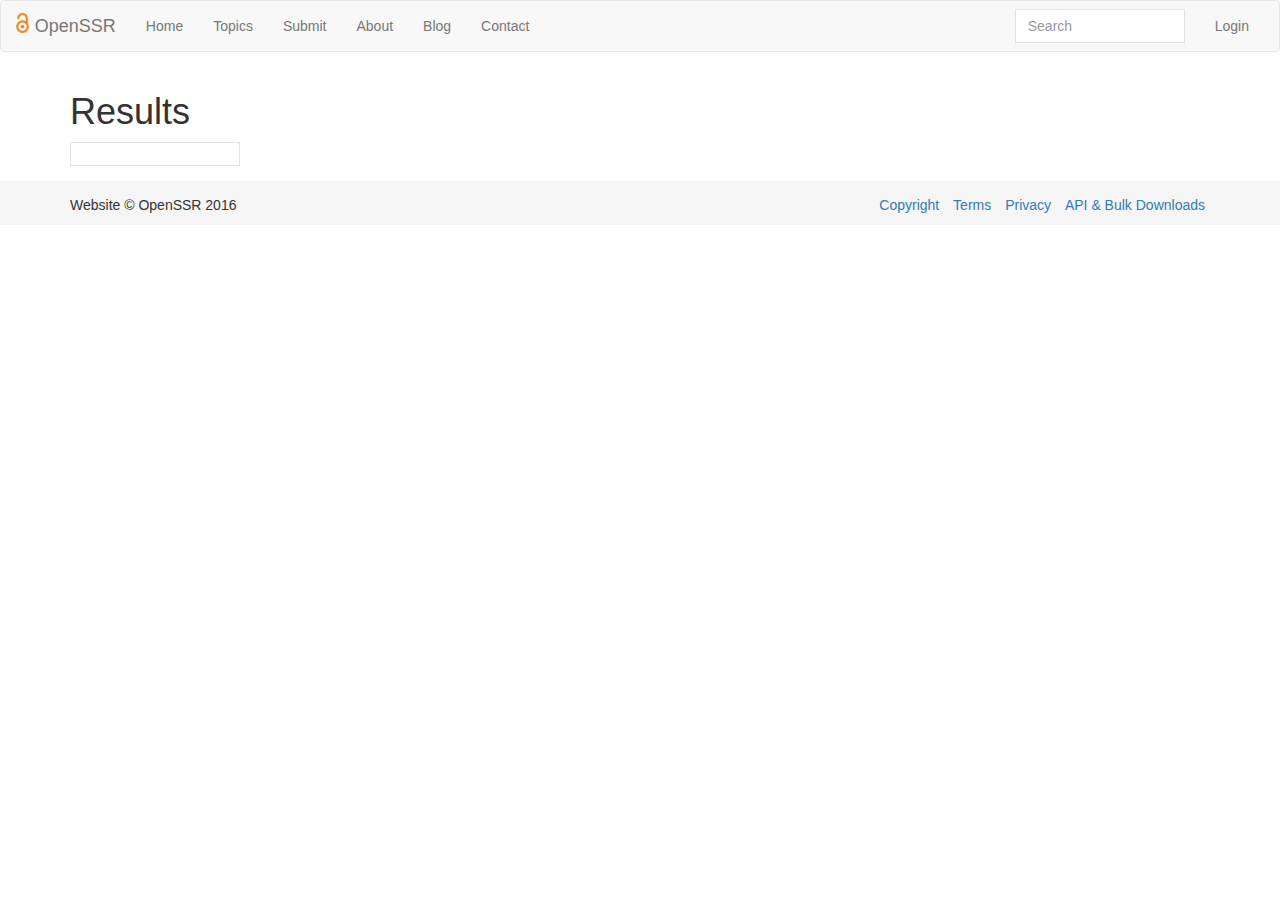
<file: search-results.html>
<!DOCTYPE html>
<html lang="en">
  <head>
    <meta charset="utf-8">
    <meta http-equiv="X-UA-Compatible" content="IE=edge">
    <meta name="viewport" content="width=device-width, initial-scale=1">
    <!-- The above 3 meta tags *must* come first in the head; any other head content must come *after* these tags -->
    <title>OpenSSR</title>

    <!-- Bootstrap -->
    <link href="css/bootstrap.min.css" rel="stylesheet">

    <!-- Custom CSS -->
    <link href="css/extra.css" rel="stylesheet">

    <!-- HTML5 shim and Respond.js for IE8 support of HTML5 elements and media queries -->
    <!-- WARNING: Respond.js doesn't work if you view the page via file:// -->
    <!--[if lt IE 9]>
      <script src="https://oss.maxcdn.com/html5shiv/3.7.2/html5shiv.min.js"></script>
      <script src="https://oss.maxcdn.com/respond/1.4.2/respond.min.js"></script>
    <![endif]-->

    <!-- Tipue Search - Results -->
    <script src="https://ajax.googleapis.com/ajax/libs/jquery/2.1.4/jquery.min.js"></script>
    <script src="tipuesearch/tipuesearch_content.js"></script>
    <link href="tipuesearch/tipuesearch.css" rel="stylesheet">
    <script src="tipuesearch/tipuesearch_set.js"></script>
    <script src="tipuesearch/tipuesearch.min.js"></script>
  </head>
  <body>

    <!-- Static navbar -->
    <nav class="navbar navbar-default">
      <div class="container-fluid">
        <div class="navbar-header">
          <button type="button" class="navbar-toggle collapsed" data-toggle="collapse" data-target="#navbar" aria-expanded="false" aria-controls="navbar">
            <span class="sr-only">Toggle navigation</span>
            <span class="icon-bar"></span>
            <span class="icon-bar"></span>
            <span class="icon-bar"></span>
          </button>
          <a class="brand-logo pull-left" rel="home" href="index.html"><img src="img/500px-Open_Access_logo_PLoS_transparent.svg.png" height="20px"/></a><a class="navbar-brand" rel="home" href="index.html">OpenSSR</a>
        </div>
        <div id="navbar" class="navbar-collapse collapse">
          <ul class="nav navbar-nav">
            <li><a href="#">Home</a></li>
            <li><a href="#">Topics</a></li>
            <li><a href="#">Submit</a></li>
            <li><a href="about.html">About</a></li>
            <li><a href="#">Blog</a></li>
            <li><a href="#">Contact</a></li>
          </ul>
          <ul class="nav navbar-nav navbar-right">
            <li>
              <form class="navbar-form navbar-left" role="search" action="search-results.html">
                <div class="form-group">
                  <input type="text" class="form-control" name="q" id="tipue_search_input" autocomplete="off" placeholder="Search" required>
                </div>
              </form>
            </li>
            <li><a href="signin-template.html">Login</a></li>
          </ul>
        </div><!--/.nav-collapse -->
      </div><!--/.container-fluid -->
    </nav>

    <div class="container">

      <h1>Results</h1>
      <form action="search-results.html">
        <input type="text" name="q" id="tipue_search_input" autocomplete="off" required>
      </form>
      <div id="tipue_search_content"></div>
    </div>

    <!-- Page footer -->
    <footer class="footer">
      <div class="container">
        <p class="pull-left">Website &copy; OpenSSR 2016</p>
        <div class="pull-right">
          <ul class="list-inline">
            <li><a href="#">Copyright</a></li>
            <li><a href="#">Terms</a></li>
            <li><a href="#">Privacy</a></li>
            <li><a href="data.html">API &amp; Bulk Downloads</a></li>
          </ul>
        </div>
      </div>
    </footer>

    <!-- Tipue Search - Results -->
    <script>
    $(document).ready(function() {
         $('#tipue_search_input').tipuesearch();
    });
    </script>

    <!-- jQuery (necessary for Bootstrap's JavaScript plugins) -->
    <!-- <script src="https://ajax.googleapis.com/ajax/libs/jquery/1.11.3/jquery.min.js"></script> -->
    <!-- Include all compiled plugins (below), or include individual files as needed -->
    <script src="js/bootstrap.min.js"></script>
  </body>
</html>
</file>
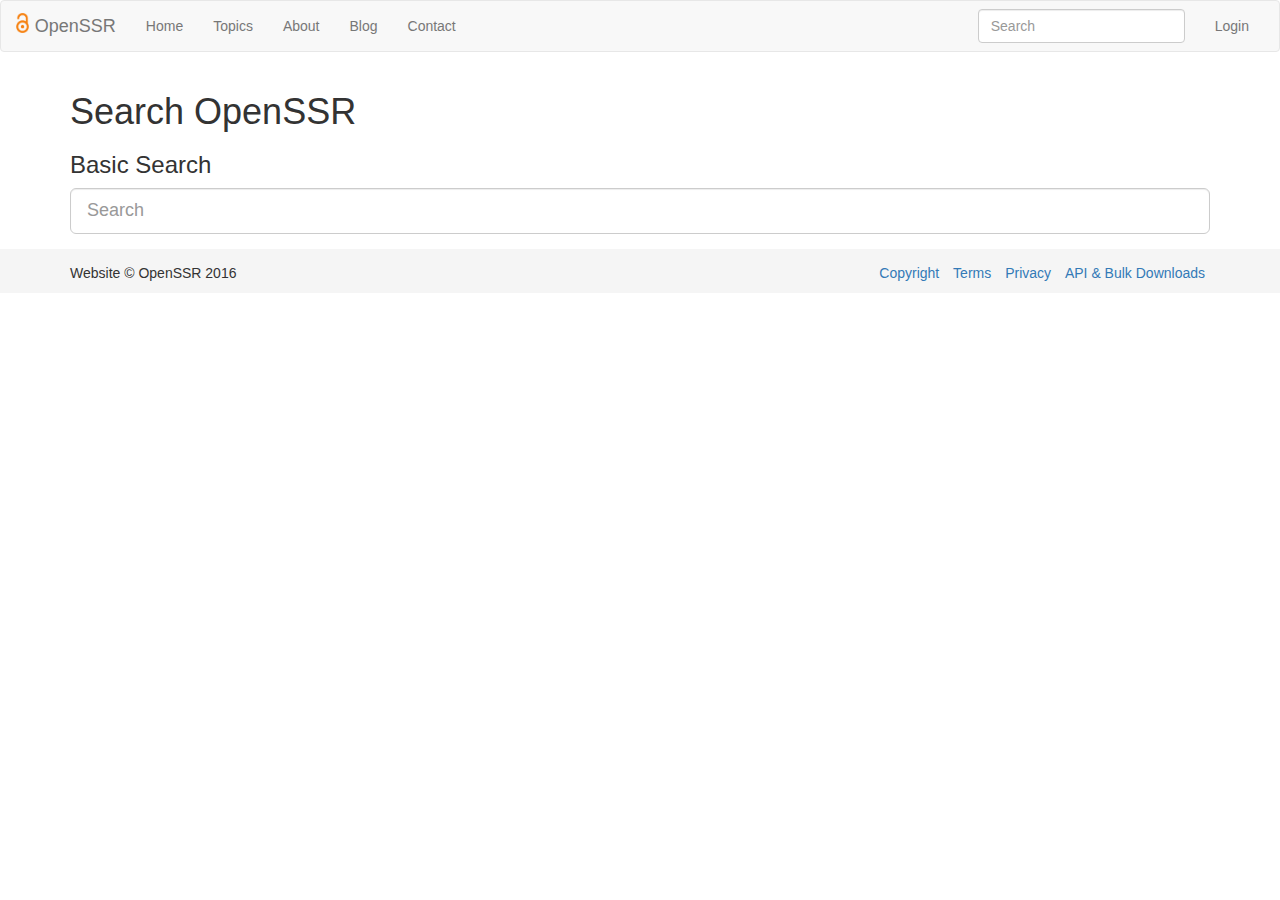
<file: search.html>
<!DOCTYPE html>
<html lang="en">
  <head>
    <meta charset="utf-8">
    <meta http-equiv="X-UA-Compatible" content="IE=edge">
    <meta name="viewport" content="width=device-width, initial-scale=1">
    <!-- The above 3 meta tags *must* come first in the head; any other head content must come *after* these tags -->
    <title>Search - OpenSSR</title>

    <!-- Bootstrap -->
    <link href="css/bootstrap.min.css" rel="stylesheet">

    <!-- Custom CSS -->
    <link href="css/extra.css" rel="stylesheet">

    <!-- HTML5 shim and Respond.js for IE8 support of HTML5 elements and media queries -->
    <!-- WARNING: Respond.js doesn't work if you view the page via file:// -->
    <!--[if lt IE 9]>
      <script src="https://oss.maxcdn.com/html5shiv/3.7.2/html5shiv.min.js"></script>
      <script src="https://oss.maxcdn.com/respond/1.4.2/respond.min.js"></script>
    <![endif]-->
  </head>
  <body>

    <!-- Static navbar -->
    <nav class="navbar navbar-default">
      <div class="container-fluid">
        <div class="navbar-header">
          <button type="button" class="navbar-toggle collapsed" data-toggle="collapse" data-target="#navbar" aria-expanded="false" aria-controls="navbar">
            <span class="sr-only">Toggle navigation</span>
            <span class="icon-bar"></span>
            <span class="icon-bar"></span>
            <span class="icon-bar"></span>
          </button>
          <a class="brand-logo pull-left" rel="home" href="index.html"><img src="img/500px-Open_Access_logo_PLoS_transparent.svg.png" height="20px"/></a><a class="navbar-brand" rel="home" href="index.html">OpenSSR</a>
        </div>
        <div id="navbar" class="navbar-collapse collapse">
          <ul class="nav navbar-nav">
            <li><a href="index.html">Home</a></li>
            <li><a href="#">Topics</a></li>
            <li><a href="about.html">About</a></li>
            <li><a href="#">Blog</a></li>
            <li><a href="#">Contact</a></li>
          </ul>
          <ul class="nav navbar-nav navbar-right">
            <li>
              <form class="navbar-form navbar-left" role="search">
                <div class="form-group">
                  <input type="text" class="form-control" placeholder="Search">
                </div>
              </form>
            </li>
            <li><a href="signin-template.html">Login</a></li>
          </ul>
        </div><!--/.nav-collapse -->
      </div><!--/.container-fluid -->
    </nav>

    <div class="container"> <!-- Begin content container -->

    <h1>Search OpenSSR</h1>

    <h3>Basic Search</h3>
    <form class="" role="search">
      <div class="form-group">
        <input type="search" class="form-control input-lg" placeholder="Search">
      </div>
    </form>

    </div> <!-- End content container -->

    <!-- Page footer -->
    <footer class="footer">
      <div class="container">
        <p class="pull-left">Website &copy; OpenSSR 2016</p>
        <div class="pull-right">
          <ul class="list-inline">
            <li><a href="#">Copyright</a></li>
            <li><a href="#">Terms</a></li>
            <li><a href="#">Privacy</a></li>
            <li><a href="data.html">API &amp; Bulk Downloads</a></li>
          </ul>
        </div>
      </div>
    </footer>

    <!-- jQuery (necessary for Bootstrap's JavaScript plugins) -->
    <script src="https://ajax.googleapis.com/ajax/libs/jquery/1.11.3/jquery.min.js"></script>
    <!-- Include all compiled plugins (below), or include individual files as needed -->
    <script src="js/bootstrap.min.js"></script>
  </body>
</html>
</file>
<file: css/extra.css>
#abstract {
  font-size: 16px;
}

.footer {
  padding-top: 1em;
  background-color: #f5f5f5;
}

.brand-logo img {
  margin-top: 12px;
  margin-right: 6px;
}

.info-forward-citations {
}
.verified {
  color: green;
}
</file>
<file: tipuesearch/tipuesearch.css>
/*
Tipue Search 5.0
Copyright (c) 2015 Tipue
Tipue Search is released under the MIT License
http://www.tipue.com/search
*/


#tipue_search_input
{
  /*font: 13px/1.6 'open sans', sans-serif;*/
	color: #333;
	/*padding: 12px 12px 12px 40px;*/
	width: 170px;
	border: 1px solid #e2e2e2;
	border-radius: 0;
	-moz-appearance: none;
	-webkit-appearance: none;
     box-shadow: none;
	outline: 0;
	margin: 0;
	background: #fff;
}

#tipue_search_content
{
     max-width: 650px;
	padding-top: 15px;
	margin: 0;
}
#tipue_search_warning
{
     font: 300 15px/1.6 'Open Sans', sans-serif;
	color: #555;
	margin: 7px 0;
}
#tipue_search_warning a
{
     color: #396;
     text-decoration: none;
}
#tipue_search_warning a:hover
{
     color: #555;
}
#tipue_search_results_count
{
     font: 300 15px/1.7 'Open Sans', sans-serif;
	color: #555;
}
.tipue_search_content_title
{
     font: 300 21px/1.7 'Open Sans', sans-serif;
	margin-top: 23px;
}
.tipue_search_content_title a
{
     color: #333;
     text-decoration: none;
}
.tipue_search_content_title a:hover
{
     color: #555;
}
.tipue_search_content_url
{
     font: 300 14px/1.9 'Open Sans', sans-serif;
     word-wrap: break-word;
     hyphens: auto;
}
.tipue_search_content_url a
{
     color: #396;
     text-decoration: none;
}
.tipue_search_content_url a:hover
{
     color: #555;
}
.tipue_search_content_text
{
     font: 300 15px/1.6 'Open Sans', sans-serif;
	color: #555;
     word-wrap: break-word;
     hyphens: auto;
     margin-top: 3px;
}
.tipue_search_content_debug
{
     font: 300 13px/1.6 'Open Sans', sans-serif;
	color: #555;
     margin: 5px 0;
}
.h01
{
     color: #333;
     font-weight: 400;
}

#tipue_search_foot
{
     margin: 51px 0 21px 0;
}
#tipue_search_foot_boxes
{
	padding: 0;
	margin: 0;
     font: 12px 'Open Sans', sans-serif;
}
#tipue_search_foot_boxes li
{
	list-style: none;
	margin: 0;
	padding: 0;
	display: inline;
}
#tipue_search_foot_boxes li a
{
	padding: 10px 17px 11px 17px;
     background-color: #fff;
     border: 1px solid #e2e2e2;
     border-radius: 1px;
	color: #333;
	margin-right: 7px;
	text-decoration: none;
	text-align: center;
}
#tipue_search_foot_boxes li.current
{
	padding: 10px 17px 11px 17px;
     background: #f6f6f6;
     border: 1px solid #e2e2e2;
     border-radius: 1px;
	color: #333;
	margin-right: 7px;
	text-align: center;
}
#tipue_search_foot_boxes li a:hover
{
     background: #f6f6f6;
}


/* spinner */


.tipue_search_spinner
{
     padding: 31px 0;
     width: 50px;
     height: 28px;
}
.tipue_search_spinner > div
{
     background-color: #777;
     height: 100%;
     width: 3px;
     display: inline-block;
     margin-right: 2px;
     -webkit-animation: stretchdelay 1.2s infinite ease-in-out;
     animation: stretchdelay 1.2s infinite ease-in-out;
}
.tipue_search_spinner .tipue_search_rect2
{
     -webkit-animation-delay: -1.1s;
     animation-delay: -1.1s;
}
.tipue_search_spinner .tipue_search_rect3
{
     -webkit-animation-delay: -1.0s;
     animation-delay: -1.0s;
}
@-webkit-keyframes stretchdelay
{
     0%, 40%, 100%
     {
          -webkit-transform: scaleY(0.4)
     }
     20%
     {
          -webkit-transform: scaleY(1.0)
     }
}
@keyframes stretchdelay
{
     0%, 40%, 100%
     {
          transform: scaleY(0.4);
          -webkit-transform: scaleY(0.4);
     }
     20%
     {
          transform: scaleY(1.0);
          -webkit-transform: scaleY(1.0);
     }
}
</file>
